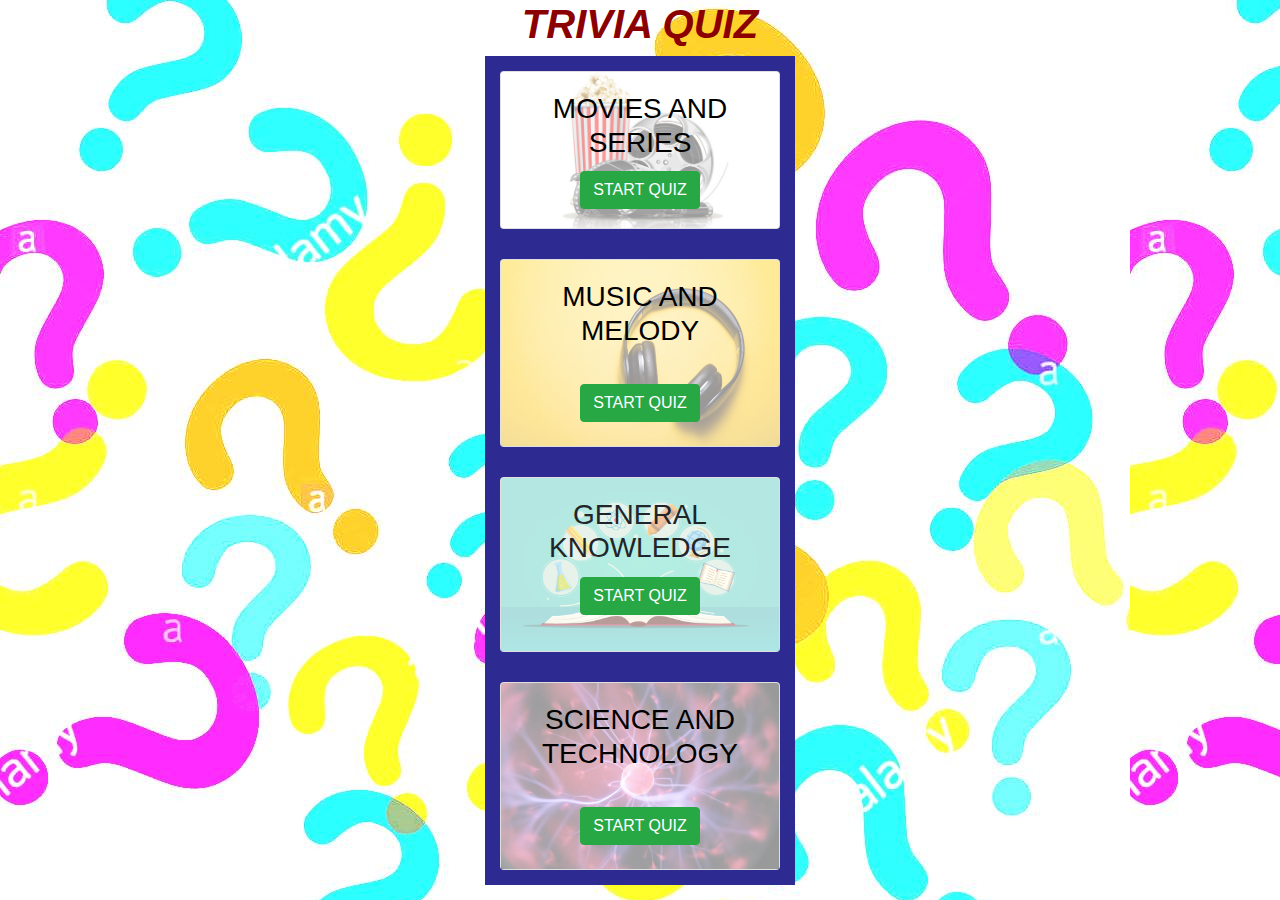
<file: index.html>
<!DOCTYPE html>
<html lang="en">
  <head>
    <title> QUIZ TIME </title>
  <meta charset="utf-8">
  <meta name="viewport" content="width=device-width, initial-scale=1">
  <link rel="stylesheet" href="https://maxcdn.bootstrapcdn.com/bootstrap/4.5.2/css/bootstrap.min.css">
  <script src="https://ajax.googleapis.com/ajax/libs/jquery/3.5.1/jquery.min.js"></script>
  <script src="https://cdnjs.cloudflare.com/ajax/libs/popper.js/1.16.0/umd/popper.min.js"></script>
  <script src="https://maxcdn.bootstrapcdn.com/bootstrap/4.5.2/js/bootstrap.min.js"></script>
  <link rel="stylesheet" href="css/style.css">
  <script src="js/style.js"></script>
</head>
<body>
    <h1 style="color: darkred; text-align: center; "><b><i>TRIVIA QUIZ</i></b></h1>
    <div class="contain">
<div class="container">
  <div class="card img-fluid" style="width:280px">
    <img class="card-img-top" src="images/movie.jpg" alt="Card image" style="width:100%">
    <div class="card-img-overlay">
      <b><h3 class="card-title" style="color: black;">MOVIES AND<br> SERIES</h3>
       
      <a href="html/movie.html" class="btn btn-success">START QUIZ</a>
    </div>
  </div>
</div>

<div class="container">
  <div class="card img-fluid" style="width:280px">
    <img class="card-img-top" src="images/music.jpg" alt="Card image" style="width:100%">
    <div class="card-img-overlay">
      <b><h3 class="card-title" style="color:black">MUSIC AND<br> MELODY</h3>
      <br>
     
      <a href="html/music.html" class="btn btn-success">START QUIZ</a>
    </div>
  </div>
</div>

<div class="container">
  <div class="card img-fluid" style="width:280px">
    <img class="card-img-top" src="images/gk.png" alt="Card image" style="width:100%">
    <div class="card-img-overlay">
      <b><h3 class="card-title">GENERAL KNOWLEDGE</h3>
      
      
      <a href="html/gk.html" class="btn btn-success">START QUIZ</a>
    </div>
  </div>
</div>

<div class="container">
  <div class="card img-fluid" style="width:280px">
    <img class="card-img-top" src="images/science.jpg" alt="Card image" style="width:100%">
    <div class="card-img-overlay">
      <b><h3 class="card-title" style="color:black;">SCIENCE AND<br> TECHNOLOGY</h3>
      <br>
      <a href="html/science.html" class="btn btn-success">START QUIZ</a>
    </div>
  </div>
</div>
</div>
  <script src="https://ajax.googleapis.com/ajax/libs/jquery/3.2.1/jquery.min.js"></script>
   
    <script src="https://maxcdn.bootstrapcdn.com/bootstrap/3.3.7/js/bootstrap.min.js" integrity="sha384-Tc5IQib027qvyjSMfHjOMaLkfuWVxZxUPnCJA7l2mCWNIpG9mGCD8wGNIcPD7Txa" crossorigin="anonymous"></script>
  
    <script src="js/style.js"></script>  
  </body>
  </html>
</file>
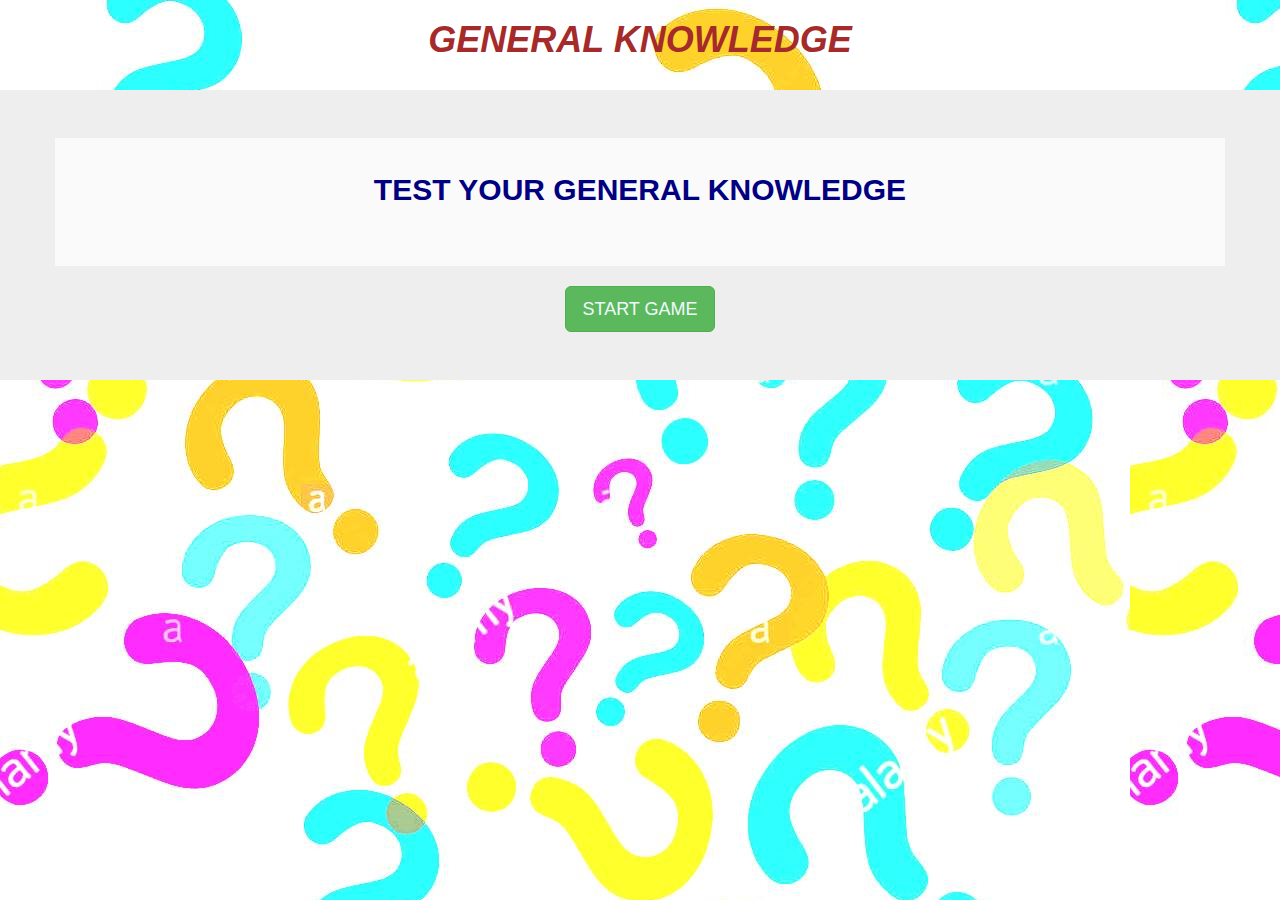
<file: html/gk.html>
<!DOCTYPE html>
<html lang="en">
  <head>
    <meta charset="utf-8">
    <meta http-equiv="X-UA-Compatible" content="IE=edge">
    <meta name="viewport" content="width=device-width, initial-scale=1">
   
    <meta name="description" content="">
    <meta name="author" content="">

    <title>GK quiz</title>

    
    <link rel="stylesheet" href="https://maxcdn.bootstrapcdn.com/bootstrap/3.3.7/css/bootstrap.min.css" integrity="sha384-BVYiiSIFeK1dGmJRAkycuHAHRg32OmUcww7on3RYdg4Va+PmSTsz/K68vbdEjh4u" crossorigin="anonymous">
    
    <link rel="stylesheet" href="../css/style.css">

    <link rel="icon" type="image/gif" href="../images/t2.jpg"/>


  </head>

  <body>
  
    <!--div class="container"-->
      <div class="header text-center clearfix">
        <h1 class="text-muted"><i><b>GENERAL KNOWLEDGE</b></i></h1><br>
      </div>
      <div class="jumbotron jumbotron-fluid">
        <div class="container" style="background-color: rgb(250, 250, 250);">
        <div id="game">
          <h2 style="color: navy;"><b>TEST YOUR GENERAL KNOWLEDGE</b></h2><br>
          <p id="remaining-time" class="lead" style="color:darkred;">Remaining Time: <span id="timer"></span></p>
          <p id="question" class="lead" style="font-size:x-large; color: black;"><b></b></p>
        </div>
        <div id="results">
        </div>
      </div>

      <div class="row">
        <div id="choices" class="text-center">
          <br>
          <button id="start" class="btn btn-success btn-lg" style="color: aliceblue;">START GAME</button>
          <div id="options">
           
          </div>
          
        </div>
      </div>

    </div> 
    <script src="https://ajax.googleapis.com/ajax/libs/jquery/3.2.1/jquery.min.js"></script>
   
    <script src="https://maxcdn.bootstrapcdn.com/bootstrap/3.3.7/js/bootstrap.min.js" integrity="sha384-Tc5IQib027qvyjSMfHjOMaLkfuWVxZxUPnCJA7l2mCWNIpG9mGCD8wGNIcPD7Txa" crossorigin="anonymous"></script>
  
    <script src="../js/stylegk.js"></script>  


  </body>
</html>
</file>
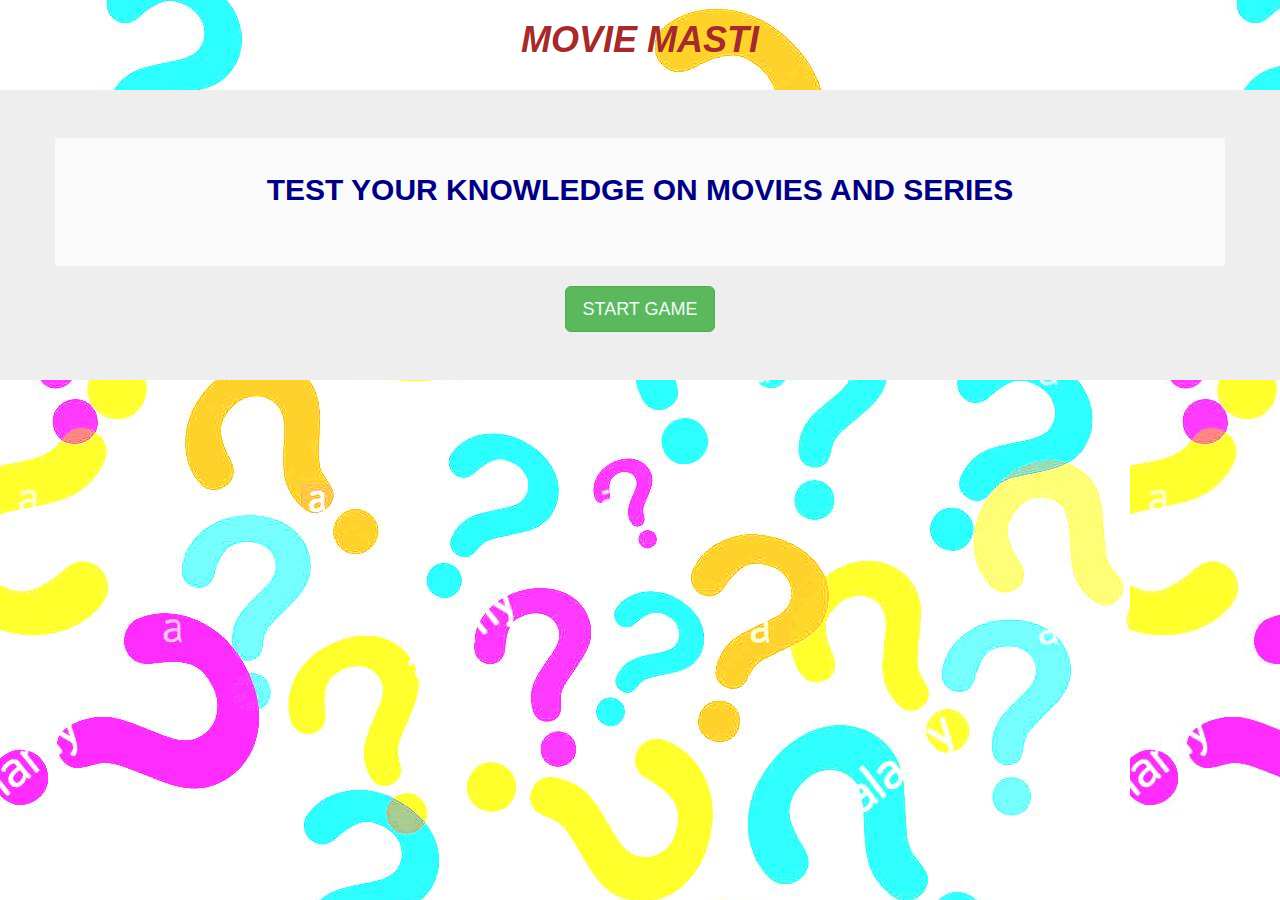
<file: html/movie.html>
<!DOCTYPE html>
<html lang="en">
  <head>
    <meta charset="utf-8">
    <meta http-equiv="X-UA-Compatible" content="IE=edge">
    <meta name="viewport" content="width=device-width, initial-scale=1">
   
    <meta name="description" content="">
    <meta name="author" content="">

    <title>Movie quiz</title>

    
    <link rel="stylesheet" href="https://maxcdn.bootstrapcdn.com/bootstrap/3.3.7/css/bootstrap.min.css" integrity="sha384-BVYiiSIFeK1dGmJRAkycuHAHRg32OmUcww7on3RYdg4Va+PmSTsz/K68vbdEjh4u" crossorigin="anonymous">
    
    <link rel="stylesheet" href="../css/style.css">

    <link rel="icon" type="image/gif" href="../images/t2.jpg"/>


  </head>

  <body>
  
    <!--div class="container"-->
      <div class="header text-center clearfix">
        <h1 class="text-muted"><i><b>MOVIE MASTI</b></i></h1><br>
      </div>
      <div class="jumbotron jumbotron-fluid">
        <div class="container" style="background-color: rgb(250, 250, 250);">
        <div id="game">
          <h2 style="color: navy;"><b>TEST YOUR KNOWLEDGE ON MOVIES AND SERIES</b></h2><br>
          <p id="remaining-time" class="lead" style="color:darkred;">Remaining Time: <span id="timer"></span></p>
          <b><p id="question" class="lead" style="font-size:x-large; color: black;"></p></b>
        </div>
        <div id="results">
        </div>
      </div>

      <div class="row">
        <div id="choices" class="text-center"><br>
          <button id="start" class="btn btn-success btn-lg" style="color: aliceblue;">START GAME</button>
          <div id="options">
            
          </div>
          
        </div>
      </div>

    </div> 
    <script src="https://ajax.googleapis.com/ajax/libs/jquery/3.2.1/jquery.min.js"></script>
   
    <script src="https://maxcdn.bootstrapcdn.com/bootstrap/3.3.7/js/bootstrap.min.js" integrity="sha384-Tc5IQib027qvyjSMfHjOMaLkfuWVxZxUPnCJA7l2mCWNIpG9mGCD8wGNIcPD7Txa" crossorigin="anonymous"></script>
  
    <script src="../js/style.js"></script>  


  </body>
</html>
</file>
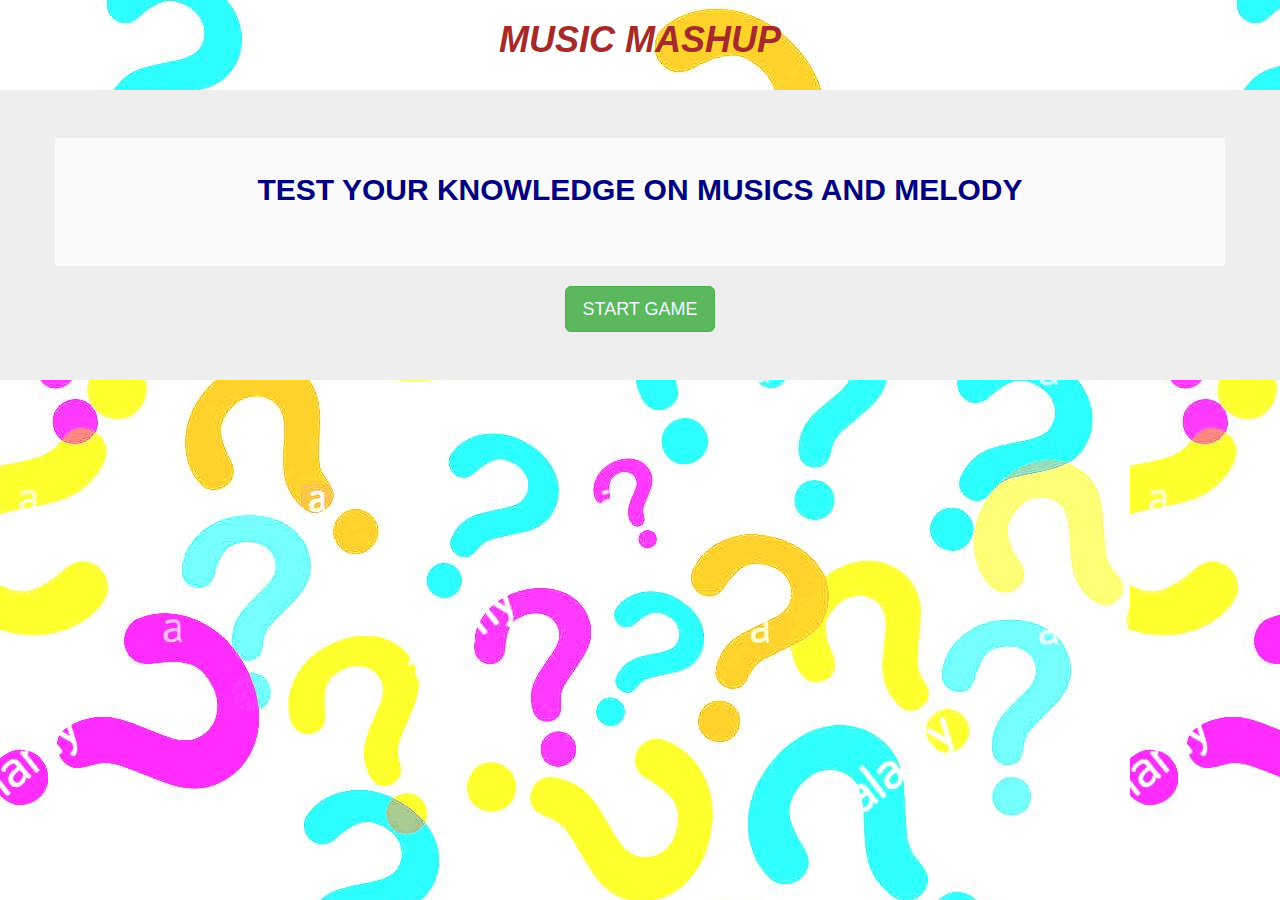
<file: html/music.html>
<!DOCTYPE html>
<html lang="en">
  <head>
    <meta charset="utf-8">
    <meta http-equiv="X-UA-Compatible" content="IE=edge">
    <meta name="viewport" content="width=device-width, initial-scale=1">
   
    <meta name="description" content="">
    <meta name="author" content="">

    <title>Music quiz</title>

    
    <link rel="stylesheet" href="https://maxcdn.bootstrapcdn.com/bootstrap/3.3.7/css/bootstrap.min.css" integrity="sha384-BVYiiSIFeK1dGmJRAkycuHAHRg32OmUcww7on3RYdg4Va+PmSTsz/K68vbdEjh4u" crossorigin="anonymous">
    
    <link rel="stylesheet" href="../css/style.css">

    <link rel="icon" type="image/gif" href="../images/t2.jpg"/>


  </head>

  <body>
  
    <!--div class="container"-->
      <div class="header text-center clearfix">
        <h1 class="text-muted"><i><b>MUSIC MASHUP</b></i></h1><br>
      </div>
      <div class="jumbotron jumbotron-fluid">
        <div class="container" style="background-color: rgb(250, 250, 250);">
        <div id="game">
          <h2 style="color: navy;"><b>TEST YOUR KNOWLEDGE ON MUSICS AND MELODY</b></h2><br>
          <p id="remaining-time" class="lead" style="color:darkred;">Remaining Time: <span id="timer"></span></p>
         <b> <p id="question" class="lead" style="font-size:x-large; color: black;"></p></b>
        </div>
        <div id="results">
        </div>
      </div>

      <div class="row">
        <div id="choices" class="text-center">
          <br>
          <button id="start" class="btn btn-success btn-lg" style="color: aliceblue;">START GAME</button>
          <div id="options">
            
          </div>
          
        </div>
      </div>

    </div> 
    <script src="https://ajax.googleapis.com/ajax/libs/jquery/3.2.1/jquery.min.js"></script>
   
    <script src="https://maxcdn.bootstrapcdn.com/bootstrap/3.3.7/js/bootstrap.min.js" integrity="sha384-Tc5IQib027qvyjSMfHjOMaLkfuWVxZxUPnCJA7l2mCWNIpG9mGCD8wGNIcPD7Txa" crossorigin="anonymous"></script>
  
    <script src="../js/stylemusic.js"></script>  


  </body>
</html>
</file>
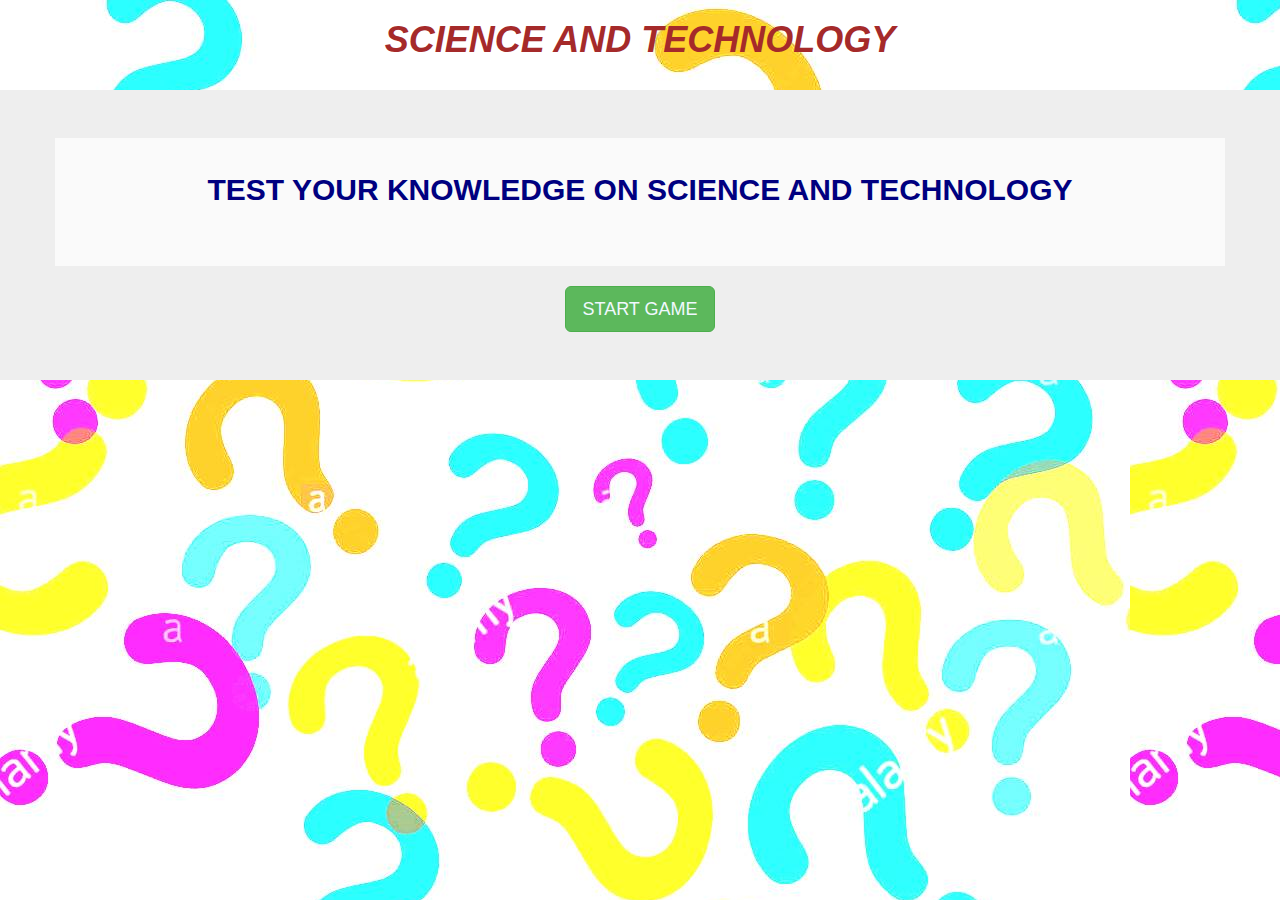
<file: html/science.html>
<!DOCTYPE html>
<html lang="en">
  <head>
    <meta charset="utf-8">
    <meta http-equiv="X-UA-Compatible" content="IE=edge">
    <meta name="viewport" content="width=device-width, initial-scale=1">
   
    <meta name="description" content="">
    <meta name="author" content="">

    <title>Science quiz</title>

    
    <link rel="stylesheet" href="https://maxcdn.bootstrapcdn.com/bootstrap/3.3.7/css/bootstrap.min.css" integrity="sha384-BVYiiSIFeK1dGmJRAkycuHAHRg32OmUcww7on3RYdg4Va+PmSTsz/K68vbdEjh4u" crossorigin="anonymous">
    
    <link rel="stylesheet" href="../css/style.css">

    <link rel="icon" type="image/gif" href="../images/t2.jpg"/>


  </head>

  <body>
  
    <!--div class="container"-->
      <div class="header text-center clearfix">
        <h1 class="text-muted"><i><b>SCIENCE AND TECHNOLOGY</b></i></h1><br>
      </div>
      <div class="jumbotron jumbotron-fluid">
        <div class="container" style="background-color: rgb(250, 250, 250);">
        <div id="game">
          <h2 style="color: navy;"><b>TEST YOUR KNOWLEDGE ON SCIENCE AND TECHNOLOGY</b></h2><br>
          <p id="remaining-time" class="lead" style="color:darkred;">Remaining Time: <span id="timer"></span></p>
        <b>  <p id="question" class="lead" style="font-size:x-large; color: black;"></p></b>
        </div>
        <div id="results">
        </div>
      </div>

      <div class="row">
        <div id="choices" class="text-center"><br>
          <button id="start" class="btn btn-success btn-lg" style="color: aliceblue;">START GAME</button>
          <div id="options">
            
          </div>
          
        </div>
      </div>

    </div> 
    <script src="https://ajax.googleapis.com/ajax/libs/jquery/3.2.1/jquery.min.js"></script>
   
    <script src="https://maxcdn.bootstrapcdn.com/bootstrap/3.3.7/js/bootstrap.min.js" integrity="sha384-Tc5IQib027qvyjSMfHjOMaLkfuWVxZxUPnCJA7l2mCWNIpG9mGCD8wGNIcPD7Txa" crossorigin="anonymous"></script>
  
    <script src="../js/stylescience.js"></script>  


  </body>
</html>
</file>
<file: css/style.css>
body{
	background-image: url("../images/bg2.jpg");
	background-color: rgb(203, 166, 252), 250);
	text-align: center;
}

.text-muted{
	color: brown;
}
.last-seconds{
  color: red;
}
.option{
  margin: 15px;
}
.container{
	background-color: rgb(45, 43, 146);
	max-width: 310px;
	margin: auto;
	padding: 15px;
}
img{
	opacity: 0.4;
}
body background-image{
	opacity: 0.5;
}
</file>
